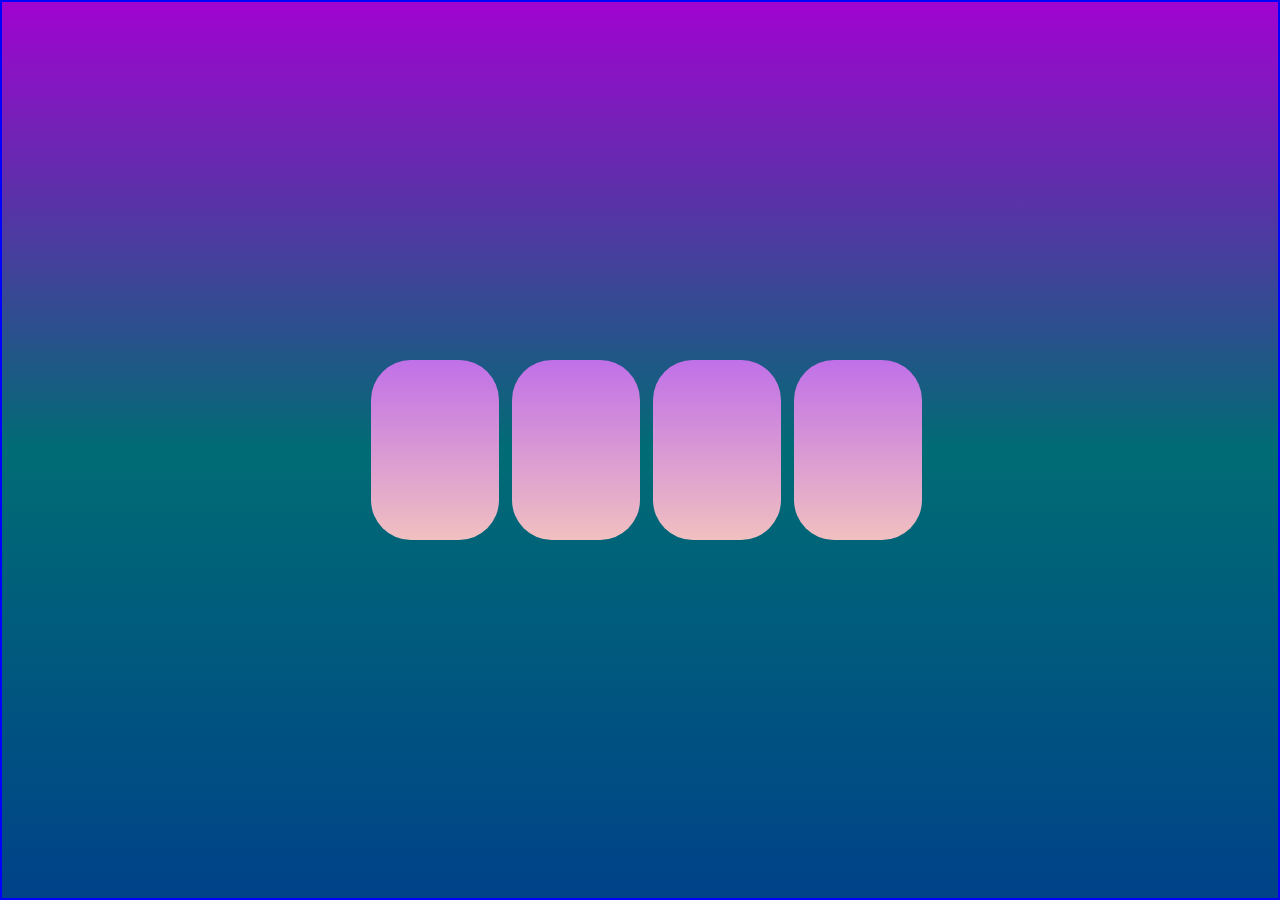
<file: clock/index.html>
<!DOCTYPE html>
<html lang="en">
<head>
    <meta charset="UTF-8">
    <meta name="viewport" content="width=device-width, initial-scale=1.0">
    <title>Clock</title>
    <link rel="stylesheet" href="style.css">
</head>
<body>
    <div class="container">
        <div class="clock-box">
            <div class="clock hour"></div>
            <div class="clock min"></div>
            <div class="clock sec"></div>
            <div class="clock dinRaat"></div>
        </div>
    </div>
    <script src="script.js"></script>
</body>
</html>
</file>
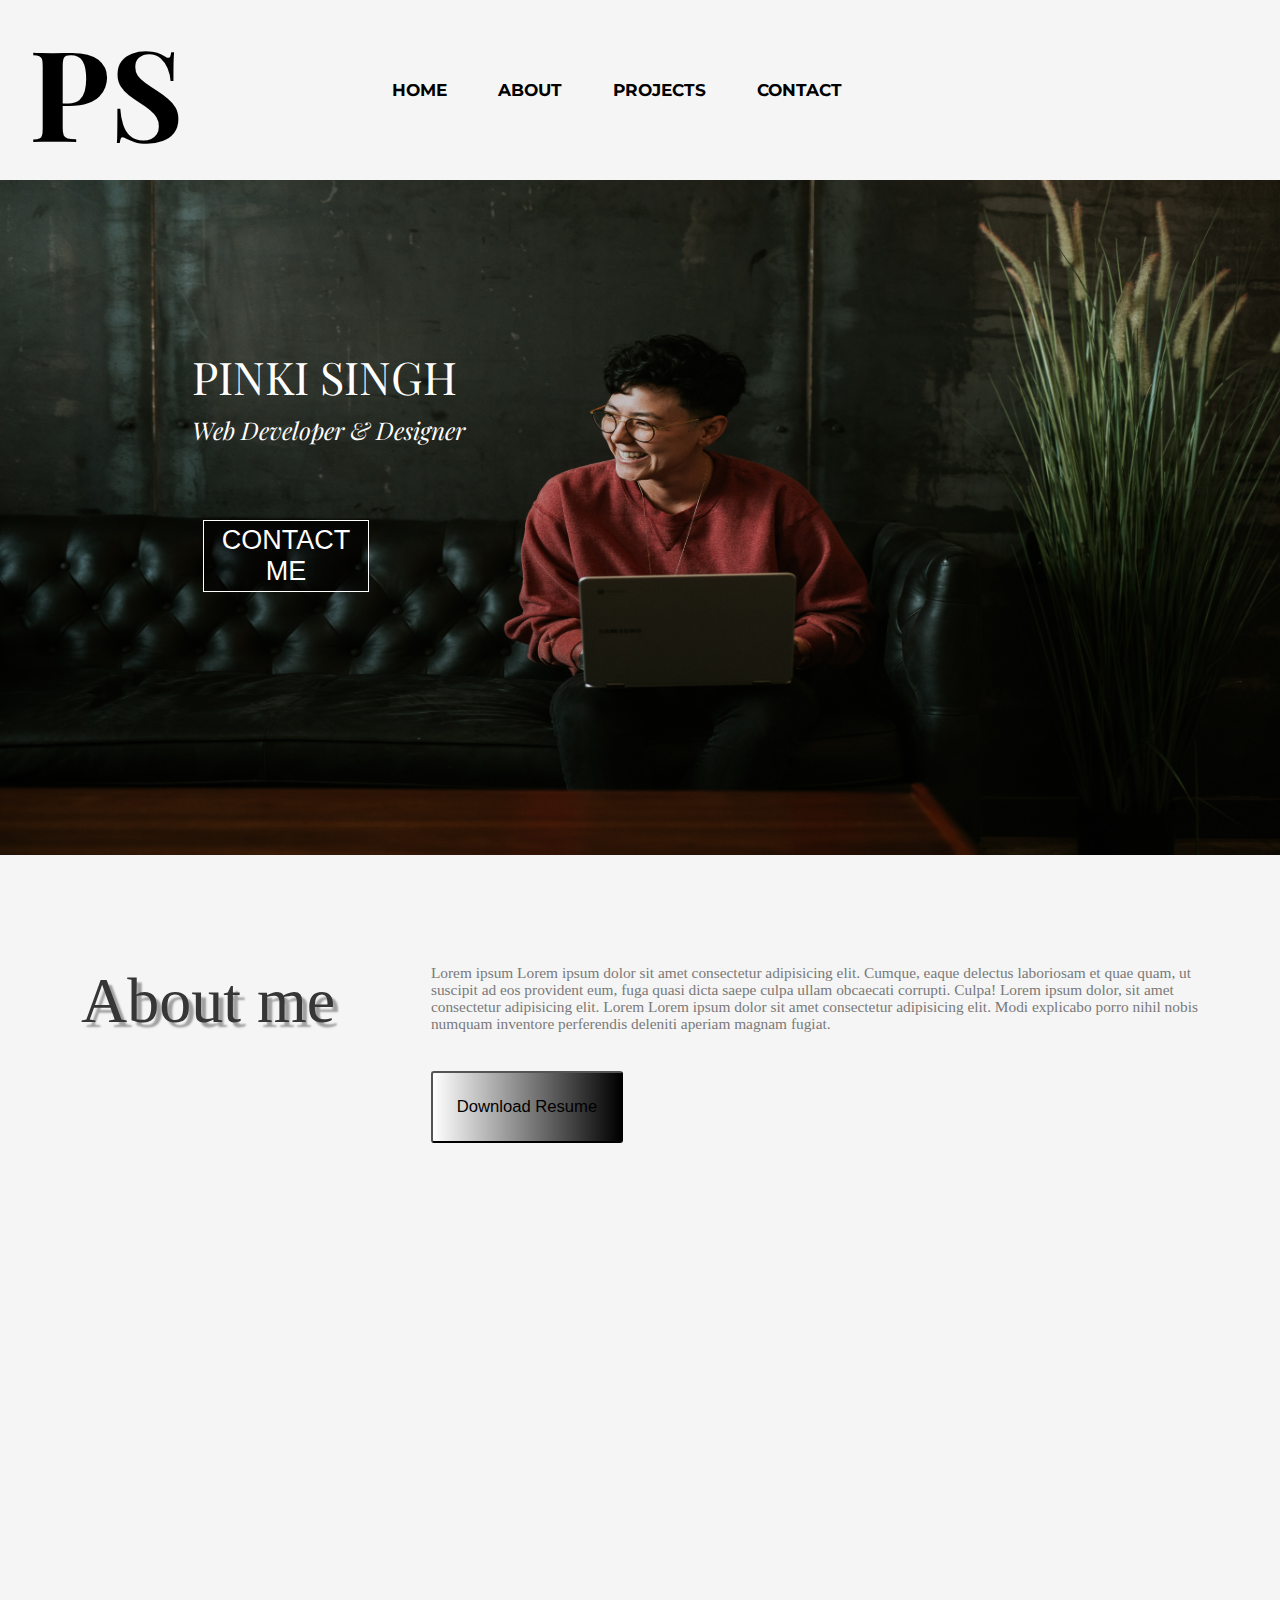
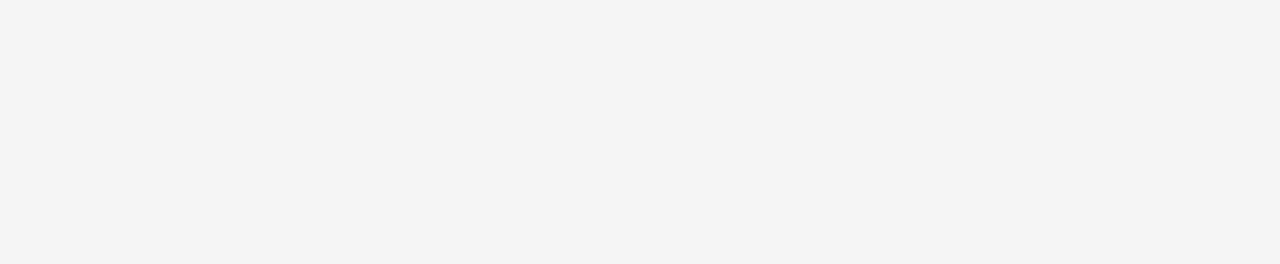
<file: portfolio/index.html>
<!DOCTYPE html>
<html lang="en">
  <head>
    <meta charset="UTF-8" />
    <meta name="viewport" content="width=device-width, initial-scale=1.0" />
    <link rel="preconnect" href="https://fonts.googleapis.com" />
    <link rel="preconnect" href="https://fonts.gstatic.com" crossorigin />
    <link
      href="https://fonts.googleapis.com/css2?family=Montserrat:wght@300;400&family=Playfair+Display:wght@400;500;600;700&display=swap"
      rel="stylesheet"
    />
    <link
      rel="stylesheet"
      href="https://cdnjs.cloudflare.com/ajax/libs/font-awesome/6.4.2/css/all.min.css"
      integrity="sha512-z3gLpd7yknf1YoNbCzqRKc4qyor8gaKU1qmn+CShxbuBusANI9QpRohGBreCFkKxLhei6S9CQXFEbbKuqLg0DA=="
      crossorigin="anonymous"
      referrerpolicy="no-referrer"
    />
    <title>Portfolio Website</title>
    <link rel="stylesheet" href="style.css" />
  </head>
  <body>
    <div id="loader"></div>
    <div class="page1">
      <nav class="navbar">
        <div class="logo">
          <h1>PS</h1>
        </div>
        <div class="nav-link">
          <ul class="list">
            <li><a href="#">HOME</a></li>
            <li><a href="#">ABOUT</a></li>
            <li><a href="#">PROJECTS</a></li>
            <li><a href="#">CONTACT</a></li>
          </ul>
        </div>
        <div class="icon">
          <i class="fa-brands fa-linkedin"></i>
          <i class="fa-brands fa-facebook-f"></i>
          <i class="fa-brands fa-twitter"></i>
        </div>
        <i class="fa-solid fa-bars"></i>
      </nav>
      <section class="section-one">
        <div class="text-on-img">
          <p class="para1">PINKI SINGH</p>
          <p class="para2">Web Developer & Designer</p>
          <button class="btn">CONTACT ME</button>
        </div>
        <img src="assets/main-img.jpg" alt="" class="image" />
      </section>
    </div>

    <!-- PAGE 2 -->
    <div class="page2">
      <section class="about-me-box">
        <h3>About me</h3>
        <div class="description-btn">
          <p>
            Lorem ipsum Lorem ipsum dolor sit amet consectetur adipisicing elit.
            Cumque, eaque delectus laboriosam et quae quam, ut suscipit ad eos
            provident eum, fuga quasi dicta saepe culpa ullam obcaecati
            corrupti. Culpa! Lorem ipsum dolor, sit amet consectetur adipisicing
            elit. Lorem Lorem ipsum dolor sit amet consectetur adipisicing elit.
            Modi explicabo porro nihil nobis numquam inventore perferendis
            deleniti aperiam magnam fugiat.
          </p>
          <button class="resume-btn">Download Resume</button>
        </div>
      </section>
    </div>
    <script src="script.js"></script>
  </body>
</html>
</file>
<file: clock/style.css>
*{
    margin: 0;
    padding: 0;
    box-sizing: border-box;
}
body{
    width: 100vw;
    height: 100vh;
    background: linear-gradient(to top, rgb(0, 66, 137), rgb(0, 108, 116), rgb(161, 3, 209));
}
.container{
  height: 100vh;
  width: 100vw;
  position: relative;
  border: 2px solid blue;
  display: flex;
  justify-content: center;
  align-items: center;
}
.clock-box{
    height: 50vh;
    width: 50vw;
    /* border: 2px solid yellow; */
    display: flex;
    justify-content: center;
    align-items: center;
}
.clock{
    /* border: 2px solid red; */
    height: 20vh;
    width: 10vw;
    margin-left: 1vw;
    border-radius: 40px;
    background: linear-gradient(rgb(192, 112, 232),rgb(241, 192, 192));
    font-size: 4vw;
    font-weight: bolder;
    text-align: center;
    display: flex;
    justify-content: center;
    align-items: center;
}
</file>
<file: portfolio/style.css>
* {
  margin: 0;
  padding: 0;
  box-sizing: border-box;
}
html,
body {
  height: 100%;
  width: 100%;
  background-color: whitesmoke;
  overflow-x: hidden;
}
.page1{
  height: 100vh;
  width: 100%;
  position: relative;
  /* border: 2px solid red; */
  z-index: 10;
}

/* nav element code */
.navbar {
  height: 20vh;
  /* border: 2px solid green; */
  display: flex;
  align-items: center;
  justify-content: space-between;
  position: sticky;
  top: 0;
  width: 100%;
  z-index: 900;
  transition: 1s;
  background-color: whitesmoke;
}

/* PS LOGO CODE */
.logo {
  /* border: 2px solid rgb(136, 121, 1); */
  font-family: "Playfair Display", serif;
  margin-left: 4rem;
  font-size: 4vw;
  display: flex;
  /* background-color: antiquewhite; */
  justify-content: center;
  cursor: pointer;
}

/* div ul li a  Code */
.nav-link {
  width: 35vw;
  /* border: 2px solid blue;
  background-color: cornsilk; */
}
.nav-link ul {
  display: flex;
  justify-content: space-between;
  align-items: center;
  list-style-type: none;
  /* border: 2px solid red; */
}
.nav-link ul li a {
  text-decoration: none;
  color: black;
  font-family: "Montserrat", sans-serif;
  font-size: 1.25vw;
}

/* DIV AND ICONS CODE */

.icon {
  width: 10vw;
  display: flex;
  justify-content: space-evenly;
  margin-right: 3%;
  /* border: 2px solid red; */
  cursor: pointer;

}
.fa-brands {
  font-size: 1.35vw;
  cursor: pointer;
}

/* section, div,p and img and button  */
.section-one {
  /* border: 3px solid red; */
  height: 75vh;
  width: 100%;
  position: absolute;
  display: flex;
  justify-content: center;
  align-items: center;
  z-index: 8;
}
.text-on-img {
  /* border: 2px solid yellow; */
  display: inline-block;
  position: absolute;
  top: 25%;
  left: 15%;
  line-height: 3.5vw;
}
.para1 {
  color: white;
  font-family: "Playfair Display", serif;
  font-size: 3.35vw;

}
.para2 {
  color: white;
  font-family: "Playfair Display", serif;
  font-size: 1.25vw;
  font-style: italic;
}
.section-one img {
  background-size: cover;
  background-repeat: no-repeat;
  background-position: center;
  height: 100%;
  width: 100%;
}

.btn {
  /* border: 2px solid blue; */
  height: 6vh;
  width: 8vw;
  margin-left: 4%;
  margin-top: 10%;
  background-color: rgba(0, 0, 0, 0.5);
  color: white;
  border: 1px solid rgb(255, 255, 255);
  cursor: pointer;
}
.btn:hover{
  -webkit-text-stroke: 1px rgb(20, 209, 193);
}

.fa-solid{
  font-size: 30px;
  line-height: 3vh;
  margin-right: 5vh;
  cursor: pointer;
  display: none;
}
.nav-link ul li a:hover{
  background-color: #000000;
  box-shadow: 2px 2px 3px cyan;
  color: cyan; 
 }


/* Media Query */  

@media (max-width: 600px), screen and (orientation:portrait) {
  .page1 {
    height: 45%;
    /* border: 2px solid blue; */

  } 
  .navbar {
    height: 15vw;
    position: sticky;
    top: 0;
    width: 100%;
    z-index: 990;
    transition: 1s;
  }
  .logo {
    margin-left: 2rem;
    font-size: 5vh;
  }
  .btn {
    width: 15vh;
    max-height: 5vh;
    /* margin-top: 5vh; */
    margin-bottom: 3vh;
  }
  .text-on-img{
    line-height: 6vh;
  }
  .para1 {
    font-size: 4vh;
  }
  .para2 {
    font-size: 2.50vh;
    font-style: italic;
  }
   
  /* Hamburger Menu */
  .fa-solid{
    display: block;
  }
  .nav-link ul{
    display: none;
  }
  .nav-link ul li a{
    font-weight: 200;
  }

  .nav-link .active{
    position: fixed;
    width: 50%;
    min-height: 79vw;
    background-color: rgba(0, 0, 0,0.8);
    top: 8.50%;
    right:10%;
    text-align: center;
    display: block;
    transform: translate(-2%);
    border: 2px solid rgb(63, 63, 63);
    z-index: 18;
  }
  .nav-link .active li{
    display: block;
    margin: 35px 0;
    line-height: 3vh;
  }
  .nav-link .active li a{
    font-size: 3vw;
    color: white;
    z-index: 199;
  }
  .icon {
    width: 26vw;
    /* border: 2px solid blue; */
    margin-right: 30px;
   display: none;
  }
  .fa-brands{
    font-size: 2vw;
    margin-right: 13px;
  }

  .section-one img {
    background-size: cover;
    background-repeat: no-repeat;
    background-position: center;
    height: 30vh;
    width: 100vh;
    /* border: 2px solid blue; */
    /* margin-top: 0px; */
  }
  .section-one{
    height: 35vh;
    /* border: 2px solid red; */
    width: 100vw;
  }
}


@media (min-width:620px), screen and(orientation:portrait ) and (max-width:1100px){
  .btn {
    width: 22vh;
    margin-top: 3vh;
    font-size: 1.70vh;
  }
  .text-on-img{
    line-height: 6vh;
  }
  .para1 {
    font-size: 5vh;
  }
  .para2 {
    font-size: 2.70vh;
    font-style: italic;
  }
  .logo {
    margin-left: 1.80rem;
    font-size: 7vh;
    /* border: 2px solid red; */
  }
  .nav-link{
    /* border: 2px solid blue; */
    font-size: 2vh;
    width: 50vh;
    margin-left: 5%;
  }
  .nav-link ul li a{
    font-size: 1.90vh;
    font-weight: 700;
  }
  .icon {
    width: 20vw;
  }
  .fa-brands{
    font-size: 2.10vw;
  }
  .fa-brands:hover{
    font-size: 2.30vw;
    transition: font-size 1s;
  }
}
@media screen and (orientation: landscape){
  .btn{
    margin-top: 7vh;
  }
}




/* ABOUT ME */

.page2{
  height: 100vh;
  width: 100%;
  /* border: 2px solid blue; */
  position: absolute;
  z-index: 13;
}
.about-me-box{
width: 100vw;
height: 47vh;
display: flex;
justify-content: space-evenly;
/* border: 2px solid rgb(145, 180, 18); */
/* margin: 2vh; */
}

.about-me-box h3{
  font-size: 4vw;
  color: rgb(83, 83, 83);
  font-weight: 500;
  margin-right: 5%;
  /* border: 2px solid green; */
  height: 20vh;
  width: 20vw;
  text-shadow: 7px 7px 4px rgb(59, 59, 59) ;
}
.description-btn{
 display: flex;
 flex-direction: column;
 /* border: 2px solid red; */
 gap: 3vw;
 width: 60vw;
 max-height:38vh ;
 margin-left: -9%;
 align-items: flex-start;
}
.description-btn p{
line-height: 2vw;
font-size: 1.20vw;
color: rgb(121, 121, 121);
}
.resume-btn{
  height: 20vw;
  width: 9.50vw;
  margin-bottom: 5%;
  border-radius: 3px;
  background-color: rgb(45, 45, 45);
  color: rgb(0, 0, 0);
  font-size: 1vw;
  background-image: linear-gradient(to left, rgb(0, 0, 0),rgb(255, 255, 255));
  cursor: pointer;
}
.resume-btn:hover{
 background-image: linear-gradient(to right,  cyan,rgb(255, 255, 255));
 border: 4px solid rgb(122, 126, 243);
 border-radius: 12%;
}

@media (max-width: 600px) {
  /* About me  */
  .page2{
    height: 100vw;
    width: 100%;
    /* border: 2px solid blue; */
    position: absolute;
    margin-top: 3vw;
    z-index: 15;
  }
  .about-me-box{
  height: 47vw;
  width: 100%;
  display: flex;
  justify-content: space-evenly;
  /* border: 2px solid rgb(145, 180, 18); */
  /* margin: 2vh; */
  }
  
  .about-me-box h3{
    font-size: 5.50vw;
    color: rgb(54, 54, 54);
    font-weight:bolder;
    margin-left: 3%;
    /* border: 2px solid green; */
    height: 8vh;
    width: 27%;
    text-shadow: 5px 5px 2px rgb(160, 160, 160) ;
  }
  .description-btn{
   /* border: 2px solid red; */
   gap: 3vh;
   width: 63%;
   max-height: 40vw;
   margin-left: 3%;
  }
  .description-btn p{
  line-height: 1.20vh;
  font-size: 1.20vh;
  color: rgb(72, 72, 72);
  }
  .resume-btn{
    height: 8vw;
    width: 43%;
    margin-bottom: 5%;
    font-size: 1.30vh;
  }
} 

@media (min-width: 610px) and (max-width:920px) {
  .page2{
    height: 100vw;
    width: 100%;
    /* border: 2px solid blue; */
    position: absolute;
    margin-top: 3%;
    z-index: 15;
  }
  .resume-btn{
    height: 6vw;
    width: 35%;
    margin-bottom: 5%;
    font-size: 1.30vh;
  }
  .description-btn p{
    line-height: 1.30vh;
    font-size: 1.20vh;
    color: rgb(72, 72, 72);
    }
    .description-btn p{
        margin-top: 3%;
      }
    .about-me-box h3{
      font-size: 5vw;
      color: rgb(54, 54, 54);
      font-weight: 500;
      margin-left: 3%;
      /* border: 2px solid green; */
      height: 8vh;
      width: 27%;
      text-shadow: 5px 5px 2px rgb(160, 160, 160) ;
    } 
    .btn{
      width:18vh;
    }
}

@media(orientation:landscape) , screen and(max-width: 900px){
  .btn{
    font-size: 3vh;
    width: 18vw;
    height: 10vh;
  }
}
 
@media(orientation:landscape) , screen and(min-width:903px){

  .page2{
    /* border: 2px solid blue; */
    margin-top: 5%;
  }
  .resume-btn{
    height: 8vh;
    width: 25%;
    margin-bottom: 5%;
    font-size: 1.30vw;
  }
  .description-btn p{
    line-height: 1.33vw;
    font-size: 1.20vw;
    /* border: 2px solid green; */
    }
    .about-me-box{
      width: 100vw;
      height: 47vh;
      /* border: 2px solid rgb(145, 180, 18); */
      }
    .about-me-box h3{
      font-size: 5vw;
      color: rgb(54, 54, 54);
      /* border: 2px solid green; */
      height: 8vw;
      width: 25%;
      text-shadow: 5px 5px 2px rgb(160, 160, 160) ;
    } 
    .description-btn{
      /* border: 2px solid red; */
      width: 60vw;
      max-height:38vh ;
      margin-left: -9%;
      align-items: flex-start;
     }

     .btn{
      width: 13vw;
      height:8vh ;
     }

}

/* PRE-LOADER */
 
/* #loader{
  background: black url(assets/preloader.gif)no-repeat center center;
  background-size: 20%;
  position: fixed;
  z-index: 1000;
  width: 100%;
  height: 100vh;
} */
</file>
